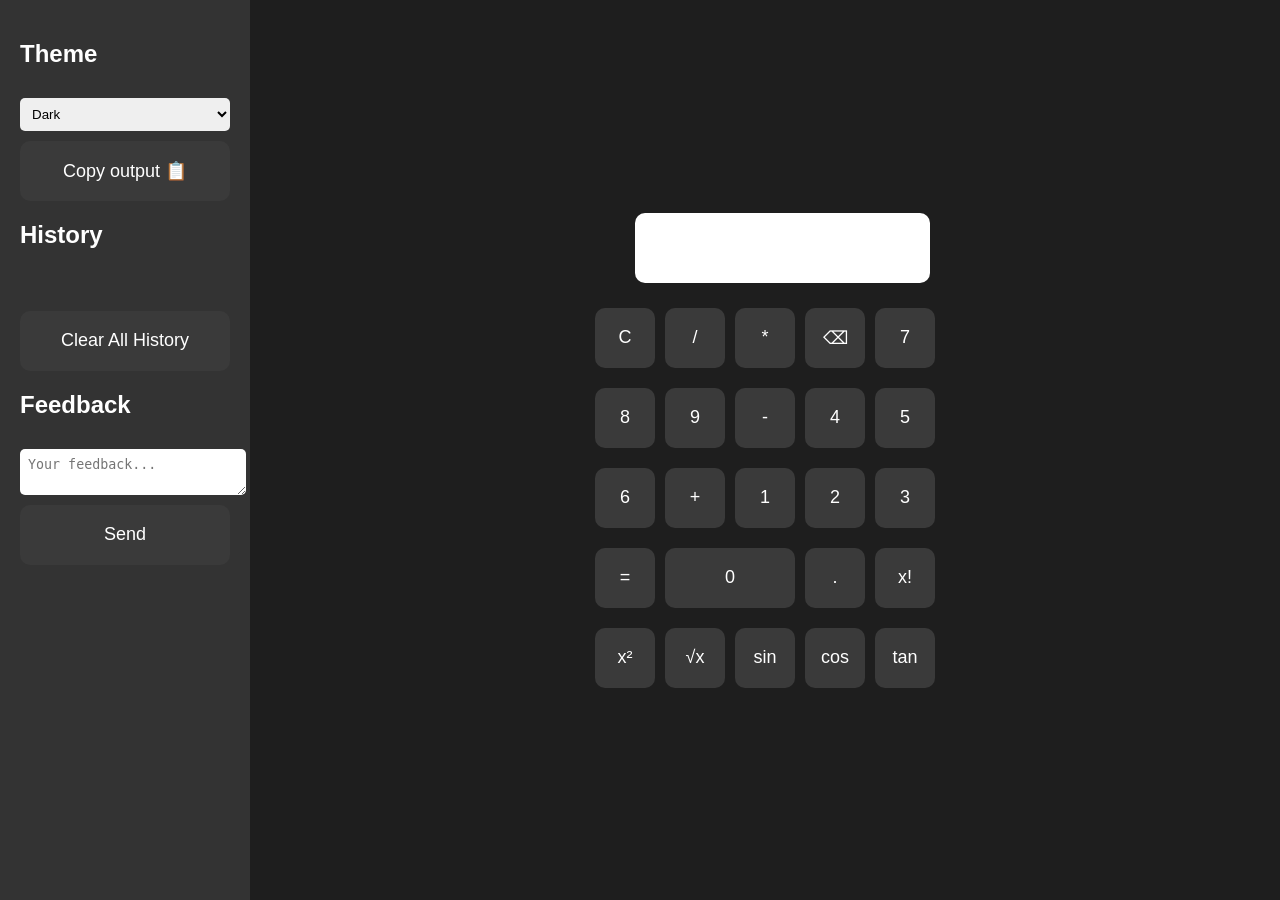
<file: index.html>
<!DOCTYPE html>
<html lang="en">
<head>
    <meta charset="UTF-8">
    <meta name="viewport" content="width=device-width, initial-scale=1.0">
    <title>Smart Calculator</title>
    <link rel="stylesheet" href="style.css">
</head>
<body>

<div class="app-container">

    <!-- Settings Panel -->
    <div class="sidebar">
        <h2>Theme</h2>
        <select id="themeSelector" onchange="changeTheme()">
            <option value="dark">Dark</option>
            <option value="light">Light</option>
            <option value="neon">Neon</option>
            <option value="classic">Classic</option>
        </select>
        <button class="copy-btn" onclick="copyResult()"> Copy output 📋</button>
        <h2>History</h2>
        <ul id="historyList"></ul>
        <button onclick="clearHistory()">Clear All History</button>

        <h2>Feedback</h2>
        <textarea id="feedbackInput" placeholder="Your feedback..."></textarea>
        <button onclick="sendFeedback()">Send</button>
        <div id="feedbackStatus"></div>
    </div>

    <!-- Calculator Section -->
    <div class="calculator">
        <div class="display-section">
            <input type="text" id="display" readonly>
        </div>
        
        <div class="buttons">
            <button onclick="clearDisplay()">C</button>
            <button onclick="appendValue('/')">/</button>
            <button onclick="appendValue('*')">*</button>
            <button onclick="deleteLast()">⌫</button>
    
            <button onclick="appendValue('7')">7</button>
            <button onclick="appendValue('8')">8</button>
            <button onclick="appendValue('9')">9</button>
            <button onclick="appendValue('-')">-</button>
    
            <button onclick="appendValue('4')">4</button>
            <button onclick="appendValue('5')">5</button>
            <button onclick="appendValue('6')">6</button>
            <button onclick="appendValue('+')">+</button>
    
            <button onclick="appendValue('1')">1</button>
            <button onclick="appendValue('2')">2</button>
            <button onclick="appendValue('3')">3</button>
            <button onclick="calculateResult()">=</button>
    
            <button onclick="appendValue('0')" class="zero">0</button>
            <button onclick="appendValue('.')">.</button>

            <!-- Math Functions -->
            <button onclick="calculateFactorial()">x!</button>
            <button onclick="calculateSquare()">x²</button>
            <button onclick="calculateRoot()">√x</button>

            <!-- Trigonometric Functions (angles in degrees) -->
           <button onclick="calculateSin()">sin</button>
           <button onclick="calculateCos()">cos</button>
           <button onclick="calculateTan()">tan</button>


        </div>
    </div>
    
</div>

<script src="script.js"></script>
</body>
</html>
</file>
<file: style.css>
body {
    margin: 0;
    font-family: Arial, sans-serif;
    transition: background 0.3s, color 0.3s;
}

.app-container {
    display: flex;
    height: 100vh;
}

.sidebar {
    width: 250px;
    padding: 20px;
    box-sizing: border-box;
    background: #333;
    color: white;
    display: flex;
    flex-direction: column;
}

.sidebar h2 {
    margin-top: 20px;
}

#themeSelector, textarea, button {
    width: 100%;
    margin-top: 10px;
    padding: 8px;
    border-radius: 5px;
    border: none;
}

#historyList {
    list-style: none;
    padding: 0;
    max-height: 200px;
    overflow-y: auto;
}

#historyList li {
    background: #444;
    padding: 5px;
    margin: 3px 0;
    border-radius: 4px;
    font-size: 14px;
}

.calculator {
    flex: 1;
    display: flex;
    flex-direction: column;
    justify-content: center;
    align-items: center;
    background: #1e1e1e;
    padding: 20px;
    box-sizing: border-box;
    transition: background 0.3s;
}

.display-section {
    width: 100%;
    max-width: 260px;
    display: flex;
    gap: 10px;
    align-items: center;
    margin-bottom: 15px;
}

#display {
    flex: 1;
    height: 50px;
    font-size: 22px;
    text-align: right;
    padding: 10px;
    border: none;
    border-radius: 10px;
}

.copy-btn {
    background: #3a3a3a;
    border: none;
    color: white;
    padding: 0 15px;
    border-radius: 10px;
    cursor: pointer;
    transition: background 0.2s;
    font-size: 18px;
}

.copy-btn:hover {
    background: #575757;
}

/* Mobile: stack layout neatly */
@media (max-width: 500px) {
    .app-container {
        flex-direction: column;
    }
    .sidebar {
        width: 100%;
    }
    .calculator {
        padding: 10px;
    }
}


.buttons {
    display: grid;
    grid-template-columns: repeat(5, 60px);
    grid-gap: 10px;
    justify-content: center;
}

button {
    height: 60px;
    font-size: 18px;
    border: none;
    border-radius: 10px;
    cursor: pointer;
    background: #3a3a3a;
    color: white;
    transition: background 0.2s;
}

button:hover {
    background: #575757;
}

button.zero {
    grid-column: span 2;
}

/* THEME: Light */
body.light .calculator {
    background: #f0f0f0;
}

body.light .sidebar {
    background: #ddd;
    color: black;
}

body.light button {
    background: #e0e0e0;
    color: black;
}

body.light button:hover {
    background: #bbb;
}

/* THEME: Neon */
body.neon .calculator {
    background: #0d0f23;
}

body.neon .sidebar {
    background: #15182e;
    color: #00ffc6;
}

body.neon button {
    background: #00ffc6;
    color: #0d0f23;
}

/* THEME: Classic */
body.classic .calculator {
    background: #fefbe9;
}

body.classic .sidebar {
    background: #d4a373;
    color: white;
}

body.classic button {
    background: #faedcd;
    color: black;
}

body.classic button:hover {
    background: #f6c453;
}
</file>
